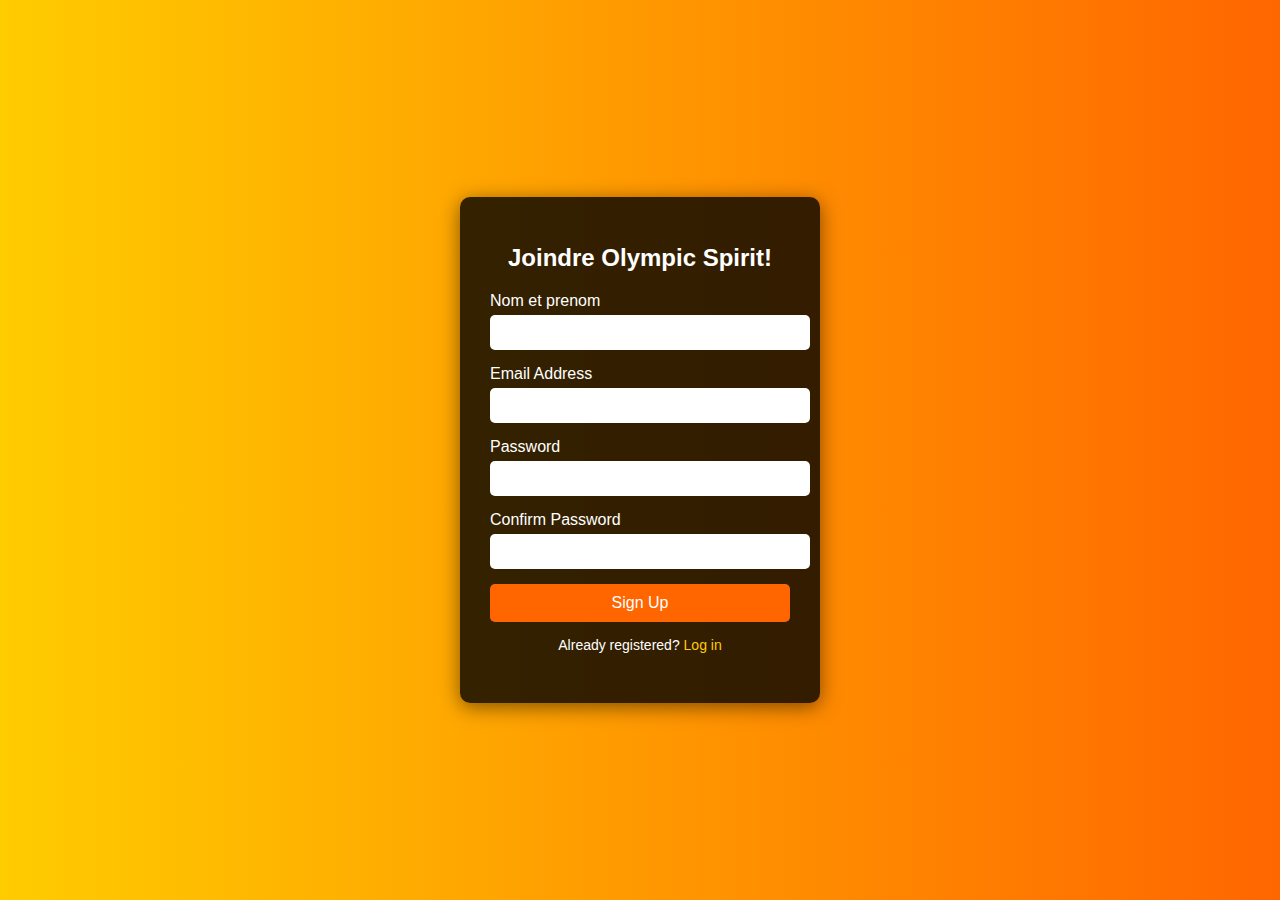
<file: signup.html>
<!DOCTYPE html>
<html lang="en">
<head>
    <meta charset="UTF-8">
    <meta name="viewport" content="width=device-width, initial-scale=1.0">
    <title>Olympic Games Sign Up</title>
    <link rel="stylesheet" href="style.css">
    <style>
        .message-container {
            margin-top: 20px;
            color: green;
            font-weight: bold;
        }
        .error {
            color: red;
        }
    </style>
</head>
<body>
<div class="container">
    <h1>Joindre Olympic Spirit!</h1>
    <form id="signup-form">
        <div class="form-group">
            <label for="name">Nom et prenom</label>
            <input type="text" id="name" name="name" required>
        </div>
        <div class="form-group">
            <label for="email">Email Address</label>
            <input type="email" id="email" name="email" required>
        </div>
        <div class="form-group">
            <label for="password">Password</label>
            <input type="password" id="password" name="password" required>
        </div>
        <div class="form-group">
            <label for="confirm-password">Confirm Password</label>
            <input type="password" id="confirm-password" name="confirm-password" required>
        </div>
        <button type="submit" class="btn">Sign Up</button>
        <p class="message">Already registered? <a href="#">Log in</a></p>
    </form>
    <div class="message-container" id="message-container"></div>
</div>

<script>
    document.getElementById('signup-form').addEventListener('submit', function(event) {
        event.preventDefault();

        const name = document.getElementById('name').value.trim();
        const email = document.getElementById('email').value.trim();
        const password = document.getElementById('password').value.trim();
        const confirmPassword = document.getElementById('confirm-password').value.trim();
        const messageContainer = document.getElementById('message-container');

        messageContainer.innerHTML = '';

        if (!name || !email || !password || !confirmPassword) {
            messageContainer.innerHTML = '<p class="error">All fields are required.</p>';
            return;
        }

        if (password !== confirmPassword) {
            messageContainer.innerHTML = '<p class="error">Passwords must match.</p>';
            return;
        }

        messageContainer.innerHTML = `
            <h1>You've successfully signed up!</h1>
            <p>Hello, ${name}!</p>
        `;
    });
</script>
</body>
</file>
<file: style.css>
body {
    font-family: 'Arial', sans-serif;
    background: linear-gradient(to right, #ffcc00, #ff6600);
    color: #fff;
    margin: 0;
    padding: 0;
    display: flex;
    justify-content: center;
    align-items: center;
    height: 100vh;
}

.container {
    background: rgba(0, 0, 0, 0.8);
    padding: 30px;
    border-radius: 10px;
    box-shadow: 0 4px 20px rgba(0, 0, 0, 0.5);
    width: 300px;
    text-align: center;
}

h1 {
    margin-bottom: 20px;
    font-size: 24px;
}

.form-group {
    margin-bottom: 15px;
    text-align: left;
}

label {
    display: block;
    margin-bottom: 5px;
}

input[type="text"],
input[type="email"],
input[type="password"] {
    width: 100%;
    padding: 10px;
    border: none;
    border-radius: 5px;
    background: #fff;
    color: #333;
}

input[type="text"]:focus,
input[type="email"]:focus,
input[type="password"]:focus {
    outline: none;
    border: 2px solid #ffcc00;
}

.btn {
    background: #ff6600;
    color: #fff;
    padding: 10px;
    border: none;
    border-radius: 5px;
    cursor: pointer;
    font-size: 16px;
    width: 100%;
    transition: background 0.3s;
}

.btn:hover {
    background: #ffcc00;
}

.message {
    margin-top: 15px;
    font-size: 14px;
}

.message a {
    color: #ffcc00;
    text-decoration: none;
}

.message a:hover {
    text-decoration: underline;
}
</file>
